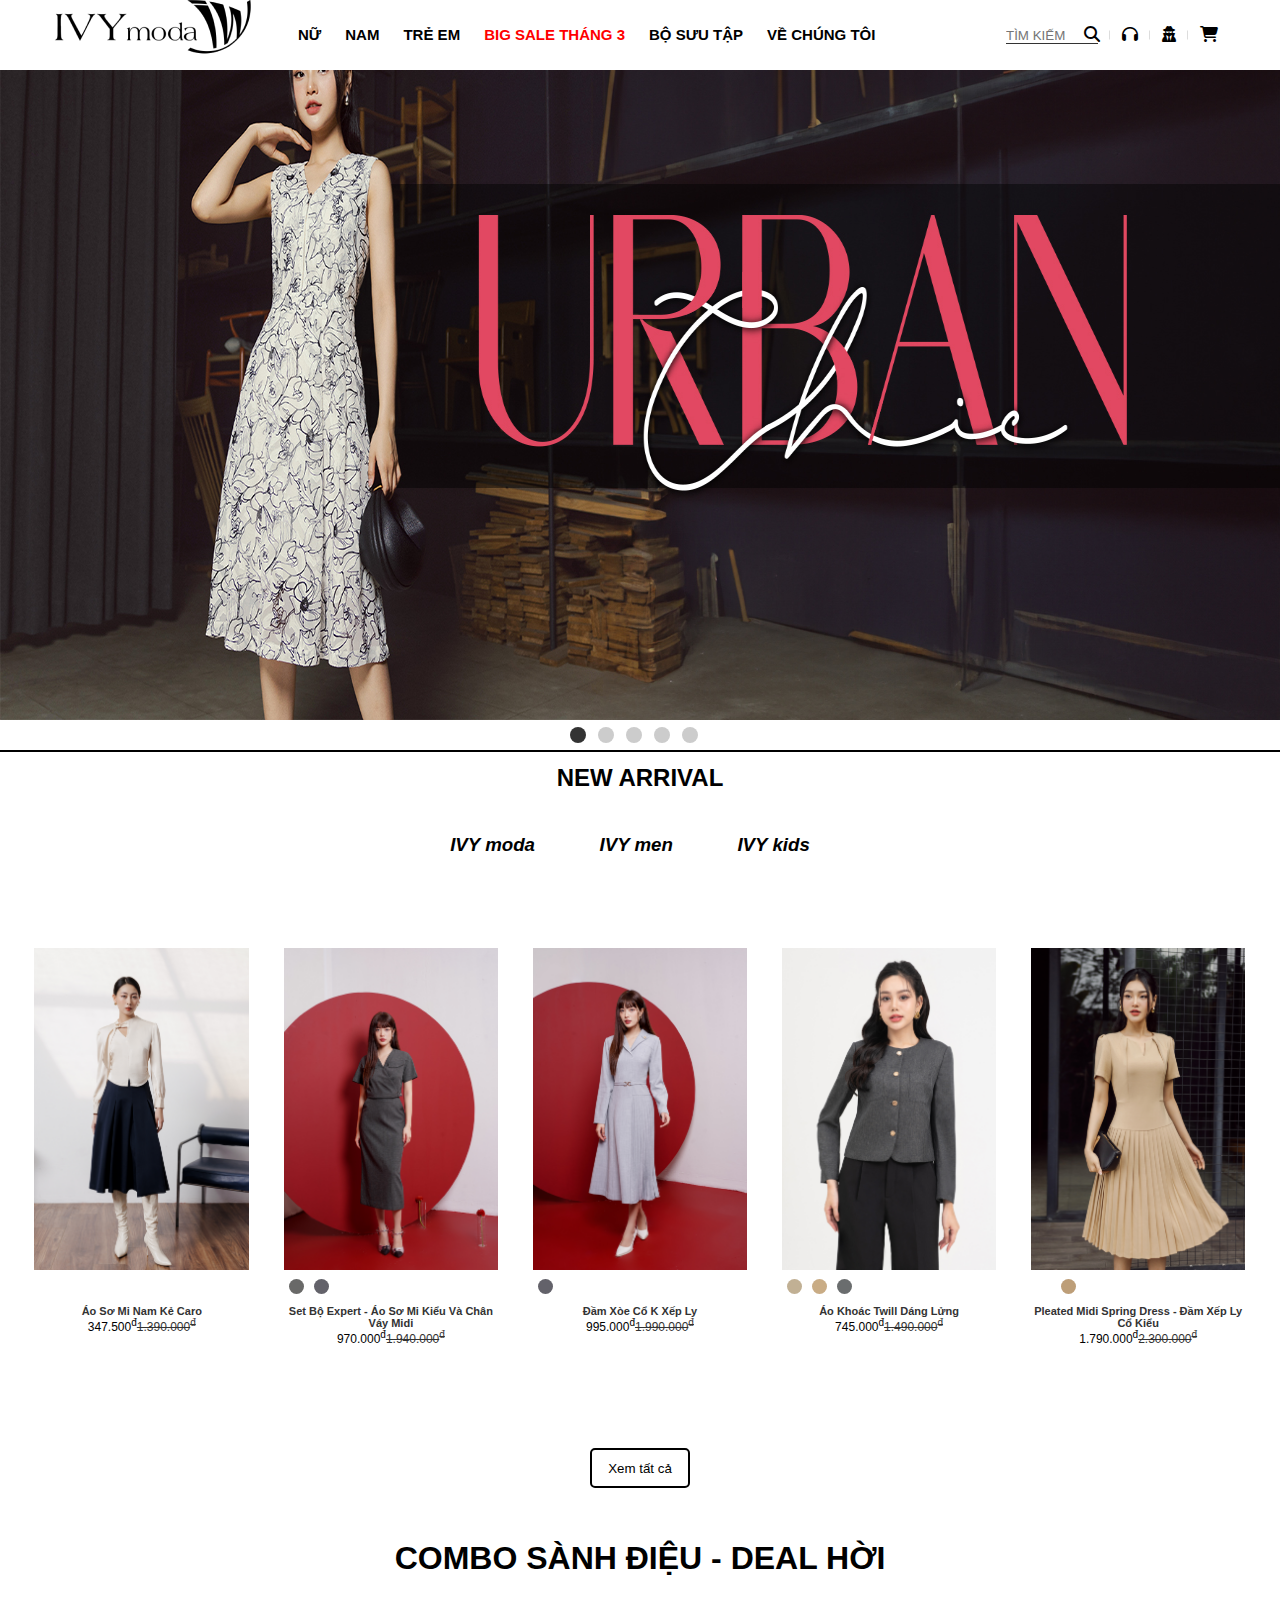
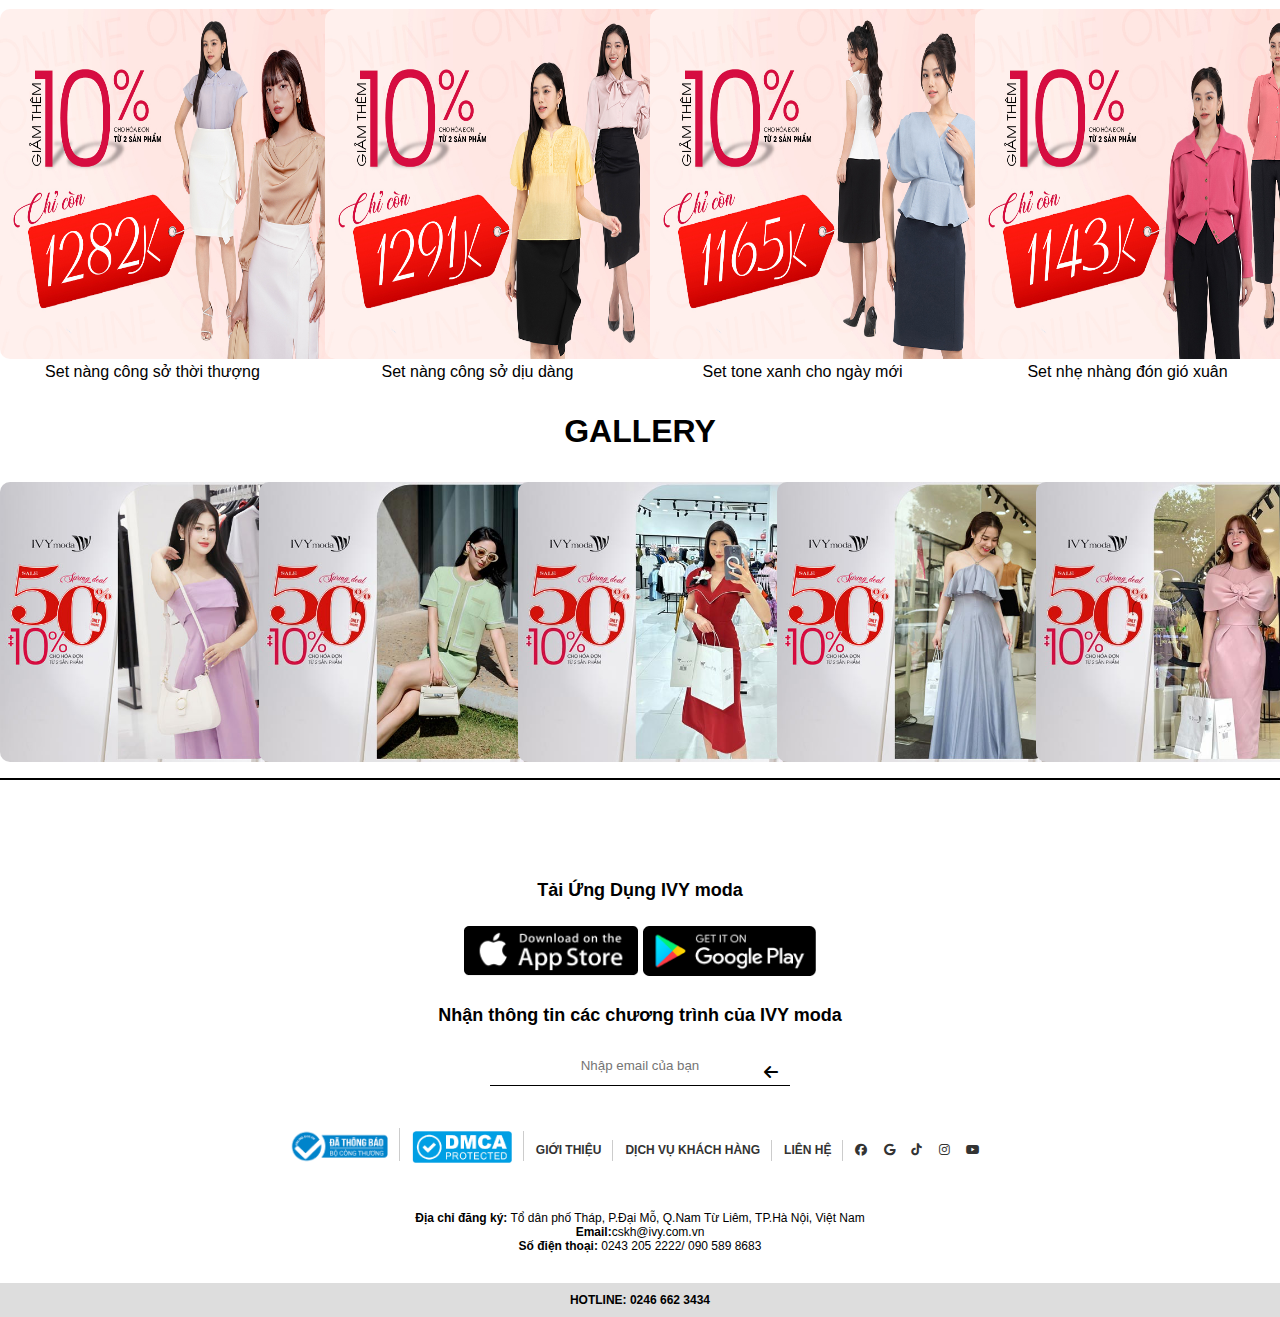
<file: index.html>
<!DOCTYPE html>
<html lang="en">
<head>
    <meta charset="UTF-8">
    <meta name="viewport" content5="width=device-width, initial-scale=1.0">
    <title>Document</title>
    <style>
        
    </style>
    <link rel="stylesheet" href="https://cdnjs.cloudflare.com/ajax/libs/font-awesome/6.5.1/css/all.min.css">
    <link rel="stylesheet" href="qa.css">
</head>
<body>
    <header>
        <div class="logo">
            <img src="logo.png" alt="NEW ARRIVAL  | IVY moda">
        </div>
        <div class="menu">
            <li><a href="">NỮ</a>
                <ul class="sub-menu">
                    <ul>
                        <li><a href="">ONLINE EXCLUSIVE</a></li>
                        <li><a href="">URBAN CHIC</a></li>
                        <li><a href="">MOMENT OF BLISS</a></li>
                        <li><a href="">DIỄM THƯ</a></li>
                        <li><a href="">ARTISANAL DELICATE</a></li>
                        <li class="a"><a href="">ÁO</a>
                            <div class="sub-menu-1">
                                <ul>
                                    <li>Áo sơ mi</li>
                                    <li>Áo dáng peplum</li>
                                    <li>Áo thun/ len</li>
                                </ul>
                            </div>
                        </li>
                        <li class="a"><a href="">ÁO KHOÁC</a>
                            <div class="sub-menu-1">
                                <ul>
                                    <li>Áo vest/ blazer</li>
                                    <li>Áo dạ/ măng tô</li>
                                    <li>Áo phao</li>
                                </ul>
                            </div>        
                        </li>
                        <li class="a"><a href="">SET BỘ</a>
                            <div class="sub-menu-1">
                                <ul>
                                    <li>Set bộ công sở</li>
                                    <li>Set bộ co-ords</li>
                                    <li>Set bộ thun/ len</li>
                                </ul>
                            </div>
                        </li>
                        <li class="a"><a href="">QUẦN & JUMPSUIT</a>
                            <div class="sub-menu-1">
                                <ul>
                                    <li>Quần dài</li>
                                    <li>Quần jeans</li>
                                    <li>Quần lửng/ short</li>
                                </ul>
                            </div>
                        </li>
                        <li class="a"><a href="">CHÂN VÁY</a>
                            <div class="sub-menu-1">
                              <ul>
                                    <li>Chân váy bút chì</li>
                                    <li>Chân váy chữ A</li>
                                    <li>Chân váy jeans</li>
                                </ul>  
                            </div>   
                        </li>
                        <li class="a"><a href="">ĐẦM/ ÁO DÀI</a>
                            <div class="sub-menu-1">
                                <ul>
                                    <li>Đầm công sở</li>
                                    <li>Đầm voan/ maxi</li>
                                    <li>Đầm thun</li>
                                    <li>Áo dài</li>
                                </ul>
                            </div> 
                        </li>
                        <li class="a"><a href="">SENORA</a>
                            <div class="sub-menu-1">
                                <ul>
                                    <li>Senora - Đầm dạ hội</li>
                                </ul>
                            </div>
                        </li>
                        <li class="a"><a href="">PHỤ KIỆN</a>
                            <div class="sub-menu-1">
                                <ul>
                                    <li>Đồ lót</li>
                                    <li>Phụ kiện</li>
                                    <li>Giày/dép & Sandals</li>
                                    <li>Túi/ ví</li>
                                </ul>
                            </div>
                        </li>
                    </ul>
                </ul> 
            </li>
            <li><a href="">NAM</a>
                <ul class="sub-menu">
                    <ul>
                        <li class="a"><a href="">ÁO</a>
                            <div class="sub-menu-1">
                                <ul>
                                    <li>Áo thun</li>
                                    <li>Áo khoác</li>
                                    <li>Áo sơ mi</li>
                                    <li>Áo vest</li>
                                </ul>
                            </div>
                        </li>
                        <li class="a"><a href="">QUẦN NAM</a>
                            <div class="sub-menu-1">
                                <ul>
                                    <li>Quần jeans</li>
                                    <li>Quần lửng/short</li>
                                    <li>Quần dài</li>
                                </ul>
                            </div>
                        </li>
                        <li class="a"><a href="">PHỤ KIỆN</a>
                            <div class="sub-menu-1">
                                <ul>
                                    <li>Phụ kiện</li>
                                </ul>
                            </div>
                        </li>
                        </ul>
                    
                </ul>
            </li>
            <li><a href="">TRẺ EM</a>
                <ul class="sub-menu">
                    <ul>
                        <li><a href="">NEW ARRIVAL</a></li>
                        <li><a href="">ÁO KHOÁC</a></li>
                        <li class="a"><a href="">BÉ GÁI</a>
                            <div class="sub-menu-1">
                                <ul>
                                <li>Áo bé gái</li>
                                <li>Quần bé gái</li>
                                <li>Váy bé gái</li>
                                <li>Chân váy bé gái</li>
                                <li>Phụ kiện bé gái</li>
                            </ul>
                            </div>
                        </li>
                        <li class="a"><a href="">BÉ TRAI</a>
                            <div class="sub-menu-1">
                                <ul>
                                    <li>Áo bé trai</li>
                                    <li>Quần bé trai</li>
                                    <li>Phụ kiện bé trai</li>
                                </ul>
                            </div>
                        </li>
                    </ul>
                </ul>
            </li>
            <li><a href=""><p>BIG SALE THÁNG 3</p></a>
                <ul class="sub-menu">
                    <ul>
                        <li class="a"><a href="">SALE ALL 50% ++ | Giảm thêm 10% HĐ từ 2sp</a>
                            <div class="sub-menu-1">
                                <ul>
                                <li>NỮ</li>
                                <li>TRẺ EM</li>
                            </ul>
                            </div>
                        </li>
                        <li class="a"><a href="">Big sale hàng hiệu T3</a>
                            <div class="sub-menu-1">
                                <ul>
                                    <li>Áo sơ mi</li>
                                    <li>Áo thun</li>
                                    <li>Đầm</li>
                                    <li>Chân váy</li>
                                    <li>Quần</li>
                                    <li>Áo khoác/ Vest</li>
                                </ul>
                            </div>
                        </li>
                        <li class="a"><a href="">Clearance sale Upto 75% | ONLY ONLINE</a>
                            <div class="sub-menu-1">
                                <ul>
                                <li>NỮ</li>
                                <li>NAM</li>
                                <li>TRẺ EM</li>
                            </ul>
                            </div>
                        </li>
                    </ul>
                </ul>
            </li>
            <li><a href="">BỘ SƯU TẬP</a>
                <ul class="sub-menu">
                    <ul>
                        <li><a href="">Nữ</a></li>
                        <li><a href="">URBAN CHIC</a></li>
                        <li><a href="">MOMENT OF BLISS</a></li>
                        <li><a href="">BLOSSOMS DELIGHT</a></li>
                        <li><a href="">DIỄM THƯ</a></li>
                        <li><a href="">THE WHISPER OF CLASSY</a></li>
                        <li><a href="">EXPRESS</a></li>
                    </ul>
                </ul>
            </li>
            <li><a href="">VỀ CHÚNG TÔI</a>
                <ul class="sub-menu">
                    <ul>
                    
                        <li><a href="">Fashion Show</a></li>
                        <li><a href="">Hoạt động cộng đồng</a></li>
                    </ul>   
                </ul>
            </li>
        </div>
        <div class="others">
            <li><input type="text" placeholder="TÌM KIẾM "><i class="fas fa-search"></i></li>
            <li><i class="fa-solid fa-headphones"></i></li>
            <li><i class="fas fa-user-secret"></i></li>
            <li><i class="fas fa-shopping-cart"></i></li>
        </div>
    </header>
    <!------------------slider-------------------->
    <section id="slider">
        <div class="aspect-ratio-169">
            <img src="a1.jpg">
            <img src="a2.jpg">
            <img src="a3.jpg">
            <img src="a4.jpg">
            <img src="a5.jpg">
        </div>
        <div class="dot-container">
            <div class="dot active"></div>
            <div class="dot"></div>
            <div class="dot"></div>
            <div class="dot"></div>
            <div class="dot"></div>
        </div>

    </section>

    <!---------------------slider-product-one------------------>
    <section class="slider-product-one">
        <div class="container">
            <div class="slider-product-one-content">
                <h2>NEW ARRIVAL</h2>

                <div class="slider-product-one-content-title">
                    <div class="content">
                    <div class="text" onclick="showContent(1)"><h3>IVY moda</h3></div>
                    <div class="text" onclick="showContent(2)"><h3>IVY men</h3></div>
                    <div class="text" onclick="showContent(3)"><h3>IVY kids</h3></div>
                    </div>
                </div>
                <div class="content">
                <div id="content1" >
                <div class="slider-product-one-content-container">
                    <div class="slider-product-one-content-items-content">
                        <div class="slider-product-one-content-items">
                        <div class="slider-product-one-content-item">
                        <div class="c1">
                            <img src="c1.jpg" alt="">
                            <div class="color-c">
                                <div class="color-cc C6B297"></div>
                            </div>
                            <h1>Áo Sơ Mi Nam Kẻ Caro</h1>
                            <p>347.500<sup>đ</sup><a href="">1.390.000<sup>đ</sup></a></p>
                        </div>
                </div>
                <div class="slider-product-one-content-item">
                    <div class="c2">
                    <img src="c2.jpg"></div>
                    <div class="color-c">
                        <div class="color-cc mc2a"></div>
                        <div class="color-cc mc2b3"></div>
                    </div>
                    <h1>Set Bộ Expert - Áo Sơ Mi Kiểu Và Chân Váy Midi</h1>
                    <p>970.000<sup>đ</sup><a href="">1.940.000<sup>đ</sup></a></p>
                </div>

                <div class="slider-product-one-content-item">
                    <div class="c3">
                    <img src="c3.jpg"></div>
                    <div class="color-c">
                        <div class="color-cc mc2b3"></div>
                    </div>
                    <h1>Đầm Xòe Cổ K Xếp Ly</h1>
                    <p>995.000<sup>đ</sup><a href="">1.990.000<sup>đ</sup></a></p>
                </div>

                <div class="slider-product-one-content-item">
                    <div class="c4">
                    <img src="c4.jpg"></div>
                    <div class="color-c">
                        <div class="color-cc C1B094"></div>
                        <div class="color-cc C9AC85"></div>
                        <div class="color-cc mc4"></div>
                    </div>
                    <h1>Áo Khoác Twill Dáng Lửng</h1>
                    <p>745.000<sup>đ</sup><a href="">1.490.000<sup>đ</sup></a></p>
                </div>

                <div class="slider-product-one-content-item">
                    <div class="c5">
                    <img src="c5.jpg"></div>
                    <div class="color-c">
                        <div class="color-cc white"></div>
                        <div class="color-cc BD9E78"></div>
                    </div>
                    <h1>Pleated Midi Spring Dress - Đầm Xếp Ly Cổ Kiểu</h1>
                    <p>1.790.000<sup>đ</sup><a href="">2.300.000<sup>đ</sup></a></p>
                    </div>
                        </div>
                    </div>
                </div>
                <div class="moda">
                <a href="qa2.1html"><button id="filterButton"><p>Xem tất cả</p></button></a>
                </div>
                
                </div>
                <div id="content2" class="hidden">
                    <div class="slider-product-one-content-container">
                        <div class="slider-product-one-content-items-content">
                            <div class="slider-product-one-content-items">
                            <div class="slider-product-one-content-item">
                            <div class="e1">
                                <img src="e1.jpg" alt="">
                                <div class="color-c">
                                    <div class="color-cc C6B297"></div>
                                </div>
                                <h1>Áo Vest Cổ Hai Ve</h1>
                                <p>800.000<sup>đ</sup><a href="">3.200.000<sup>đ</sup></a></p>
                            </div>
                    </div>
                    <div class="slider-product-one-content-item">
                        <div class="e2">
                        <img src="e2.jpg"></div>
                        <div class="color-c">
                            <div class="color-cc mc2a"></div>
                            <div class="color-cc mc2b3"></div>
                        </div>
                        <h1>Áo Khoác Dạ Nam Dáng Dài</h1>
                        <p>922.500<sup>đ</sup><a href="">3.690.000<sup>đ</sup></a></p>
                    </div>
    
                    <div class="slider-product-one-content-item">
                        <div class="e3">
                        <img src="e3.jpg"></div>
                        <div class="color-c">
                            <div class="color-cc mc2b3"></div>
                        </div>
                        <h1>Áo Sơ Mi Nam Kẻ Caro</h1>
                        <p>347.500<sup>đ</sup><a href="">1.390.000<sup>đ</sup></a></p>
                    </div>
    
                    <div class="slider-product-one-content-item">
                        <div class="e4">
                        <img src="e4.jpg"></div>
                        <div class="color-c">
                            <div class="color-cc C1B094"></div>
                            <div class="color-cc C9AC85"></div>
                            <div class="color-cc mc4"></div>
                        </div>
                        <h1>Quần Tây Nam Dáng Slim</h1>
                        <p>297.500<sup>đ</sup><a href="">1.190.000<sup>đ</sup></a></p>
                    </div>
    
                    <div class="slider-product-one-content-item">
                        <div class="e5">
                        <img src="e5.jpg"></div>
                        <div class="color-c">
                            <div class="color-cc white"></div>
                            <div class="color-cc BD9E78"></div>
                        </div>
                        <h1>Quần Âu Kẻ Caro</h1>
                        <p>312.500<sup>đ</sup><a href="">1.250.000<sup>đ</sup></a></p>
                        </div>
                            </div>
                        </div>
                    </div>
                    <div class="moda">
                    <a href="qa2.2.html"><button id="filterButton"><p>Xem tất cả</p></button></a>
                    </div>
                </div>
                <div id="content3" class="hidden">
                    <div class="slider-product-one-content-container">
                        <div class="slider-product-one-content-items-content">
                            <div class="slider-product-one-content-items">
                            <div class="slider-product-one-content-item">
                            <div class="f1">
                                <img src="f1.jpg" alt="">
                                <div class="color-c">
                                    <div class="color-cc C6B297"></div>
                                </div>
                                <h1>Áo Polo Fight</h1>
                                <p>249.500<sup>đ</sup><a href="">499.000<sup>đ</sup></a></p>
                            </div>
                    </div>
                    <div class="slider-product-one-content-item">
                        <div class="f2">
                        <img src="f2.jpg"></div>
                        <div class="color-c">
                            <div class="color-cc mc2a"></div>
                            <div class="color-cc mc2b3"></div>
                        </div>
                        <h1>Áo Thun Classic</h1>
                        <p>174.500<sup>đ</sup><a href="">349.000<sup>đ</sup></a></p>
                    </div>
    
                    <div class="slider-product-one-content-item">
                        <div class="f3">
                        <img src="f3.jpg"></div>
                        <div class="color-c">
                            <div class="color-cc mc2b3"></div>
                        </div>
                        <h1>Áo Len Your Queen</h1>
                        <p>175.000<sup>đ</sup><a href="">350.000<sup>đ</sup></a></p>
                    </div>
    
                    <div class="slider-product-one-content-item">
                        <div class="f4">
                        <img src="f4.jpg"></div>
                        <div class="color-c">
                            <div class="color-cc C1B094"></div>
                            <div class="color-cc C9AC85"></div>
                            <div class="color-cc mc4"></div>
                        </div>
                        <h1>Áo Thun In Hoa Có Mũ</h1>
                        <p>249.500<sup>đ</sup><a href="">499.000<sup>đ</sup></a></p>
                    </div>
    
                    <div class="slider-product-one-content-item">
                        <div class="f5">
                        <img src="f5.jpg"></div>
                        <div class="color-c">
                            <div class="color-cc white"></div>
                            <div class="color-cc BD9E78"></div>
                        </div>
                        <h1>Zuýp 2 Lớp Pretty</h1>
                        <p>199.500<sup>đ</sup><a href="">399.000<sup>đ</sup></a></p>
                        </div>
                            </div>
                        </div>
                        
                    </div>
                    <div class="moda">
                        <a href="qa2.3.html"><button id="filterButton"><p>Xem tất cả</p></button></a>
                    </div>

                    
                </div>
                </div>
            </div>
                
        </div>
        
    </section>

    <!------------------SH-------------------->
    <section class="sh">
        <div class="sh-a">
            <h1>COMBO SÀNH ĐIỆU - DEAL HỜI</h1>
        </div>
        <div class="sh-b">
            <div class="sh-b-c">
               <img src="g1.jpg"> 
               <p>Set nàng công sở thời thượng</p>
            </div>
            <div class="sh-b-c">
                <img src="g2.jpg">
                <p>Set nàng công sở dịu dàng</p>
            </div>
            <div class="sh-b-c">
                <img src="g3.jpg">
                <p>Set tone xanh cho ngày mới</p>
            </div>
            <div class="sh-b-c">
                <img src="g4.jpg">
                <p>Set nhẹ nhàng đón gió xuân</p>
            </div>
        </div>
    </section>
    
    
    <!----------------GALLERY-------------->
    <section class="sh">
        <div class="sh-a">
            <h1>GALLERY</h1>
        </div>
        <div class="sh-b">
            <div class="sh-b-c-d">
               <img src="g5.jpg">
            </div>
            <div class="sh-b-c-d">
                <img src="g6.jpg">
            </div>
            <div class="sh-b-c-d">
                <img src="g7.jpg">
            </div>
            <div class="sh-b-c-d">
                <img src="g8.jpg">
            </div>
            <div class="sh-b-c-d">
                <img src="g9.jpg">
            </div>
        </div>

    </section>

    <!--------------------app-container---------5-------->
    <section class="footer">
        <div class="footer-container">
            <p>Tải Ứng Dụng IVY moda</p>
            <div class="app-google">
                <a href=""><img src="b1.png"></a>
                <a href=""><img src="b2.png"></a>
            </div>
            <p>Nhận thông tin các chương trình của IVY moda</p>
            <div class="input-email">
                <input type="text" placeholder="Nhập email của bạn">
                <i class="fas fa-arrow-left"></i>
            </div>
            <div class="footer-items">
                <li><a href=""><img src="b3.png"alt=""></a></li>
                <li><a href=""><img src="b4.png" alt=""></a></li>
                <li><a href="">GIỚI THIỆU</a></li>
                <li><a href="">DỊCH VỤ KHÁCH HÀNG</a></li>
                <li><a href="">LIÊN HỆ</a></li>
                <li>
                    <i class="fa-brands fa-facebook"></i>
                    <i class="fa-brands fa-google"></i>
                    <i class="fa-brands fa-tiktok"></i>
                    <i class="fa-brands fa-instagram"></i>
                    <i class="fa-brands fa-youtube"></i>
                </li>
            </div>
            <div class="footer-text">
                <b>Địa chỉ đăng ký:</b> Tổ dân phố Tháp, P.Đại Mỗ, Q.Nam Từ Liêm, TP.Hà Nội, Việt Nam <br>
                <b>Email:</b>cskh@ivy.com.vn <br>
                <b>Số điện thoại:</b> 0243 205 2222/ 090 589 8683 
            </div>
             <div class="footer-bottom">
                <b>HOTLINE: 0246 662 3434</b>
            </div>
    </section>
</body>
<script src="q1.js"></script>
</html>
</file>
<file: qa.css>
*{
    margin: 0;
    padding: 0;
    box-sizing: border-box;
    font-family: Arial, Helvetica, sans-serif;
}
li {
    list-style: none;
}
a{
    text-decoration: none;
    color: #000;
}
.row{
    display: flex;
    flex-wrap: wrap;
}
header{
    display: flex;
    justify-content: space-between;
    padding: 0 50px;
    height: 70px;
    align-items: center;
    position: fixed;
    top: 0;
    left: 0;
    width: 100%;
    z-index: 1;
    background: rgba(255, 255, 255, 0.3);
}
header.sticky{
    background: rgba(255, 255, 255, 1);
}
header:hover{
    background: rgba(255, 255, 255, 1);
}
.logo{
    flex: 1;
}

.menu{
    flex: 3;
    display: flex;
}
.menu p{
    color: red;
}
.menu > li{
    padding: 0 12px;
    position: relative;
}
.menu > li:hover .sub-menu{
    visibility: visible;
    top: 45px;
}
.sub-menu ul li:hover a{
    color: #fed100;
}
.sub-menu-1 ul li:hover {
    color: #fed100;
}
.sub-menu ul li:hover p{
    color: #fed100;
}
.sub-menu{
    position: absolute;
    width: 250px;
    border: 1px solid #ccc;
    padding: 10px 0 10px 20px;
    visibility: hidden;
    top: 60px;
    transition: 0.3s;
    z-index: 1;
    background-color: #fff;
    font-family: var(--main-text-font);
}
.sub-menu ul{
    padding-left: 20px;
    display: flex;
    flex-direction: column;
}
.sub-menu ul li{
    padding: 6px 0;
}
.sub-menu ul a{
    font-weight: normal;
    font-size: 20px;
}
.menu  li  a{
    font-size: 15px;
    font-weight: bold!important;
    display: block;
    line-height: 20px;
}
.sub-menu-1{
    display: none;
}
.a:hover .sub-menu-1{
    display: block;
    position: absolute;
    margin-top: -25px;
    margin-left: 209px;
    background-color: #fff;
    width: 150px;
    transition: 0.3s;
    border: 1px solid #ccc;
    
}
.others{
    flex: 1;
    display: flex;
}
.others > li{
    padding: 0 12px;
    position: relative;
}
.others > li::after{
    content: "";
    display: block;
    width: 1px;
    height: 50%;
    background: #ddd;
    position: absolute;
    right: 0;
    top: 50%;
    transform: translateY(-50%);
}
.others > li:last-child::after{
    display: none;
}
.others > li:first-child{
    position: relative;
}
.others > li:first-child input{
    width: 100%;
    border: none;
    border-bottom: 1px solid #333;
    background: transparent;
    outline: none;
}
.others > li:first-child i{
    position: absolute;
    right: 10px;
}
/*--------------------------slider----------------*/
#slider{
    padding-bottom: 30px;
    border-bottom: 2px solid #000;
    overflow: hidden;
}
.aspect-ratio-169 {
    display: block;
    position: relative;
    padding-top: 56.25%;
    transition: 0.3s;
    
}
.aspect-ratio-169 img {
    display: block;
    position: absolute;
    width: 100%;
    height: 100%;
    top: 0;
    left: 0;
}
.dot-container{
    position: absolute;
    height: 30px;
    width: 100%;
    display: flex;
    align-items: center;
    text-align: center;
    justify-content: center;
}
.dot{
    width: 16px;
    height: 16px;
    background-color: #ccc;
    border-radius: 50%;
    margin-right: 12px;
    cursor: pointer;
}
.dot.active{
    background-color: #333;
}
/*-----------------footer-------------*/
.footer {
    padding: 100px 0 0;
    border-top: 2px solid black;
}
.footer-container{
    display: flex;
    text-align: center;
    justify-content: center;
    align-items: center;
    flex-direction: column;
}
.footer-container p{
    font-weight: bold;
    font-size: 18px;
    font-family: var(--main-text-font);
}
.app-google{
    margin: 25px 0;
}
.app-google img{
    height: 50px;
    cursor: pointer;
}
.input-email{
    position: relative;
    width: 300px;
    margin: auto;
    margin-top: 30px;
}
.input-email input{
    width: 100%;
    border: none;
    padding-bottom: 12px;
    border-bottom: 1px solid black;
    text-align: center;
}
.input-email i{
    position: absolute;
    right: 12px;
    bottom: 6px;
    cursor: pointer;
}
.footer-items{
    display: flex;
    justify-content: center;
    align-items: center;
    margin: 30px 0;
}
.footer-items li{
    padding: 12px;
    position: relative;
}
.footer-items li a{
    color: #333;
    font-family: var(--main-text-font);
    font-weight: bold;
    font-size: 12px;
}
.footer-items li::after{
    position: absolute;
    content: "";
    width: 1px;
    height: 50%;
    background-color: #ccc;
    right: 0;
}
.footer-items li:last-child::after{
    display: none;
}
.footer-items li:last-child i{
    font-size: 12px;
    margin-right: 12px;
    color: #333;
}
.footer-items li:last-child i:hover{
    color: black;
}
.footer-items img{
    width: 100px;
}
.footer-text{
    text-align: center;
    font-size: 12px;
    font-family: var(--main-text-font);
}
.footer-bottom{
    padding: 10px 0;
    font-size: 12px;
    font-family: var(--main-text-font);
    background-color: #dddddd;
    width: 100%;
    text-align: center;
    margin-top: 30px;
}

/*--------------MD------------------*/

.slider-product-one-content{
    background-color: #fff;
    padding: 12px;

}
.slider-product-one-content h2{
    text-align: center;
}
.slider-product-one-content-title{
    text-align: center;
    margin-top: 20px;
}

.slider-product-one-content-title h3{
    font-style: italic;
    padding: 12px 0;
    text-align: center;
    display: inline-block; 
    margin-right: 20px;
}
.slider-product-one-content-items{
    display: flex;
    justify-content: space-evenly;
}

.slider-product-one-content-item{
    width: 19%;
    background-color: #fff;
    padding: 50px 12px 50px;
    border-radius: 5px;
    cursor: pointer;
}
.slider-product-one-content-item img{
    width: 100%;

}

.slider-product-one-content-item h1{
    font-size: 11px;
    font-family: var(--main-text-font);
    margin-top: 6px;
    color: #333333;
    text-align: center;
}
.slider-product-one-content-item a:last-child {
    text-decoration: line-through;
    color: #333;
}

.slider-product-one-content-item p{
    font-size: 12px;
    text-align: center;
}



/*----------------slider-product---------------*/
.slider-product-one-content-container{
    position: relative;
    overflow: hidden;
}
.slider-product-one-content-btn{
    position: absolute;
    top: 50%;
    display: flex;
    justify-content: space-between;
    width: 100%; 
}
.slider-product-one-content-btn i{
    color: #333;
    font-size: 32px;
    height: 50px;
    width: 25px;
    background-color: #e7e6e6;
    display: flex;
    justify-content: center;
    align-items: center;
    transform: translateY(-50%);
    border-radius: 5px;
    transition: all 0.5s ease;
    cursor: pointer;
}
.slider-product-one-content-items-content{
    position: relative;
    height: 550px;
    transition: all 0.5s ease;
}
.slider-product-one-content-items{
    position: absolute;
}
.slider-product-one-content-items:nth-child(2){
    transform: translateX(100%);
}
.slider-product-one-content-items:nth-child(3){
    transform: translateX(200%);
}

.content {
    text-align: center;
    margin-top: 20px;
}
.text {
    display: inline-block;
    padding: 10px;
    cursor: pointer;
    margin: 0 10px;
}
.hidden {
    display: none;
}


/*---------------------cartegory---------*/
.cartegory{
    padding: 100px 0 0;
}

.cartegory-top  {
    margin-bottom: 50px;
    padding-left: 80px;
}
.cartegory-top p {
    font-family: var(--main-text-font);
    margin: 0 12px;
    font-size: 12px;
}
.cartegory-left{
    width: 20%;
    padding-left: 100px;
}
.size-option {
    cursor: pointer;
}

.size-option.active {
    background-color: #813434; 
}


.color {
    display: flex;
    flex-wrap: wrap;
}

.color-option {
    width: 30px;
    height: 30px;
    border-radius: 50%;
    margin: 5px;
    cursor: pointer;
    border: 2px solid transparent;
}

.color-option.selected {
    border-color: black;
}

.color-option.selected::after {
    content: '✔'; 
    display: block;
    text-align: center;
    line-height: 30px; 
    color: black; 
    font-size: 20px; 
}

  
  .yellow-flower {
    background-color: #ffd700; 
  }
  .green-matcha {
    background-color: #5f9ea0; 
  }
  .light-pink {
    background-color: #ffb6c1; 
  }
  
  .red-orange {
    background-color: #ff4500; 
  }
  .deep-purple {
    background-color: #8a2be2; 
  }
  .white {
    background-color: #ffffff; 
  }
  .plum-purple {
    background-color: #dda0dd; 
  }
  .smoke-purple {
    background-color: #6a5acd; 
  }
  .mustard-yellow {
    background-color: #ffdb58; 
  }
  .violet-pink {
    background-color: #d8bfd8; 
  }
  .random-color {
    background-color: #6c757d; 
  }

  .price-slider {
    width: 80%;
    margin: 20px auto;
  }
  
  .slider {
    width: 100%;
    -webkit-appearance: none;
    appearance: none;
    height: 10px;
    border-radius: 5px;
    background: #d3d3d3;
    outline: none;
    opacity: 0.7;
    -webkit-transition: .2s;
    transition: opacity .2s;
  }
  
  .slider:hover {
    opacity: 1;
  }
  
  .slider::-webkit-slider-thumb {
    -webkit-appearance: none;
    appearance: none;
    width: 25px;
    height: 25px;
    border-radius: 50%;
    background: #000000;
    cursor: pointer;
  }
  
  .slider::-moz-range-thumb {
    width: 25px;
    height: 25px;
    border-radius: 50%;
    background: #000000;
    cursor: pointer;
  }
  .discount-circle {
    display: inline-block;
    width: 10px;
    height: 10px;
    border: 1px solid black;
    border-radius: 50%;
    margin-right: 5px; 
}

.cartegory-left-button button{
    width: 50px;
    height: 40px;
    display: block;
    margin: 20px 0 12px;
    transition: all 0.3s ease;
}

.button-container {
    display: flex;
    justify-content: space-between; 
    
}

.button-container button {
    width: 100px;
    height: 40px; 
    background-color: #ffffff; 
    color: black;
    border: none; 
    border-radius: 5px; 
    cursor: pointer;

}

.button-container button:hover {
    background-color: black; 
    color: #fff;
}


#filterButton {
    border: 2px solid #000; 
}
#resetButton{
    border: 2px solid #000;
}

.moda {
    display: flex;
    justify-content: center;
    align-items: center;
    margin-bottom: 20px;
}

.moda button {
    width: 100px;
    height: 40px; 
    background-color: #ffffff; 
    color: black;
    border: none; 
    border-radius: 5px; 
    cursor: pointer;
    text-align: center;
}

.moda button:hover {
    background-color: black; 
    color: #fff;
}

#filterButton p {
    margin: 0;
}
.slider-product-one-content h1{
    text-align: center;
}


.cartegory-right{
    width: 80%;
}
.cartegory-right-top-item:first-child{
    flex: 2;
    font-size: 16px;
    font-family: var(--main-text-font);
    font-weight: bold;
}
.cartegory-right-top-item{
    flex: 1;
    padding: 0 12px ;
}
.cartegory-right-top-item button{
    width: 100%;
    padding: 10px 15px;
    display: flex;
    justify-content: space-between;
    background-color: #fff;
    border: 1px solid #dddddd;
    cursor: pointer;
}
.cartegory-right-top-item select{
    width: 100%;
    padding: 10px 15px;
    display: flex;
    justify-content: space-between;
    background-color: #fff;
    border: 1px solid #dddddd;
    cursor: pointer;
}
.cartegory-right-content{
    margin-top: 20px;
    justify-content: space-between;
}
.cartegory-right-content-item{
    width: calc(25% - 12px);
    text-align: center;
    padding: 12px 0;
}
.cartegory-right-content-item h1{
    font-size: 11px;
    font-family: var(--main-text-font);
    margin-top: 6px;
    color: #333333;
}
.cartegory-right-content-item a:last-child {
    text-decoration: line-through;
    color: #333;
}
.cartegory-right-content-item img{
    width: 100%;
}
.cartegory-right-content-item p{
    font-size: 12px;
}


.cartegory-right-top-items:first-child{
    flex: 2;
    font-size: 16px;
    font-family: var(--main-text-font);
    font-weight: bold;
}
.cartegory-right-top-items{
    flex: 1;
    padding: 0 12px ;
}
.cartegory-right-top-items button{
    width: 100%;
    padding: 10px 15px;
    display: flex;
    justify-content: space-between;
    background-color: #fff;
    border: 1px solid #dddddd;
    cursor: pointer;
}
.cartegory-right-top-items select{
    width: 100%;
    padding: 10px 15px;
    display: flex;
    justify-content: space-between;
    background-color: #fff;
    border: 1px solid #dddddd;
    cursor: pointer;
}
.cartegory-right-content-items{
    width: calc(20% - 12px);
    text-align: center;
    padding: 12px 0;
}
.cartegory-right-content-items h1{
    font-size: 11px;
    font-family: var(--main-text-font);
    margin-top: 6px;
    color: #333333;
}
.cartegory-right-content-items a:last-child {
    text-decoration: line-through;
    color: #333;
}
.cartegory-right-content-items img{
    width: 100%;
}
.cartegory-right-content-items p{
    font-size: 12px;
}


.cartegory-right-bottom{
    justify-content: space-between;
    margin: 30px 0 20px;
    width: 100%;
}
.cartegory-right-bottom p{
    font-family: var(--main-text-font);
    font-size: 11px;
}
.cartegory-left ul li{
    padding: 12px 0;
}
.cartegory-left ul li>a{
    color: black;
    font-size: 16px;
    font-weight: bold;
    font-family: var(--main-text-font);
}
.cartegory-left ul li ul li{
    padding-left: 10px;
}
.cartegory-left-li ul{
    display: none;
}
.cartegory-left-li.block ul{
    display: block;
}
.cartegory-left ul li ul li a{
    color: #333333;
    font-size: 12px;
}
.cartegory-right-content-item img {
    transition: transform 0.3s ease;
}




.c1 img:first-child:hover {
    content: url('c1.1.jpg'); 
}
.c2 img:first-child:hover {
    content: url('c2.1.jpg'); 
}
.c3 img:first-child:hover {
    content: url('c3.1.jpg'); 
}
.c4 img:first-child:hover {
    content: url('c4.1.jpg'); 
}
.c5 img:first-child:hover {
    content: url('c5.1.jpg'); 
}
.c6 img:first-child:hover {
    content: url('c6.1.jpg'); 
}
.c7 img:first-child:hover {
    content: url('c7.1.jpg'); 
}
.c8 img:first-child:hover {
    content: url('c8.1.jpg'); 
}
.c9 img:first-child:hover {
    content: url('c9.1.jpg'); 
}
.c10 img:first-child:hover {
    content: url('c10.1.jpg'); 
}
.c11 img:first-child:hover {
    content: url('c11.1.jpg'); 
}
.c12 img:first-child:hover {
    content: url('c12.1.jpg'); 
}
.c13 img:first-child:hover {
    content: url('c13.1.jpg'); 
}
.c14 img:first-child:hover {
    content: url('qa/c14.1.jpg'); 
}
.c15 img:first-child:hover {
    content: url('c15.1.jpg'); 
}
.c16 img:first-child:hover {
    content: url('c16.1.jpg'); 
}
.c17 img:first-child:hover {
    content: url('c17.1.jpg'); 
}
.c18 img:first-child:hover {
    content: url('c18.1.jpg'); 
}
.c19 img:first-child:hover {
    content: url('c19.1.jpg'); 
}
.c20 img:first-child:hover {
    content: url('c20.1.jpg'); 
}
.c21 img:first-child:hover {
    content: url('c21.1.jpg'); 
}
.c22 img:first-child:hover {
    content: url('c22.1.jpg'); 
}
.c23 img:first-child:hover {
    content: url('c23.1.jpg'); 
}
.c24 img:first-child:hover {
    content: url('c24.1.jpg'); 
}
.c25 img:first-child:hover {
    content: url('c25.1.jpg'); 
}
.c26 img:first-child:hover {
    content: url('c26.1.jpg'); 
}
.c27 img:first-child:hover {
    content: url('c27.1.jpg'); 
}
.c28 img:first-child:hover {
    content: url('c28.1.jpg'); 
}

.e1 img:first-child:hover {
    content: url('e1.1.jpg'); 
}
.e2 img:first-child:hover {
    content: url('e2.1.jpg'); 
}
.e3 img:first-child:hover {
    content: url('e3.1.jpg'); 
}
.e4 img:first-child:hover {
    content: url('e4.1.jpg'); 
}
.e5 img:first-child:hover {
    content: url('e5.1.jpg'); 
}
.f1 img:first-child:hover {
    content: url('f1.1.jpg'); 
}
.f2 img:first-child:hover {
    content: url('f2.1.jpg'); 
}
.f3 img:first-child:hover {
    content: url('f3.1.jpg'); 
}
.f4 img:first-child:hover {
    content: url('f4.1.jpg'); 
}
.f5 img:first-child:hover {
    content: url('f5.1.jpg'); 
}

.color-c {
    display: flex;
    flex-wrap: wrap;
}

.color-cc {
    width: 15px;
    height: 15px;
    border-radius: 50%;
    margin: 5px;
    cursor: pointer;
    border: 2px solid transparent;
}

.color-cc.selected {
    border-color: black;
}

.color-cc.selected::after {
    content: '✔'; 
    display: block;
    text-align: center;
    line-height: 15px; 
    color: black; 
    font-size: 10px; 
}

.C6B29{
    background-color: #C6B297;
}
.mc2a{
    background-color: #696968;
}
.mc2b3{
    background-color: #63626A;
}
.C1B094{
    background-color: #C1B094;
}
.C9AC85{
    background-color: #C9AC85;
}
.mc4{
    background-color: #6A6D6E;
}

.BD9E78{
    background-color: #bd9e78;
}
.mc6{
    background-color: #2E2E2E;
}
.F3EC94{
    background-color: #F3EC94;
}
.A88281{
    background-color: #A88281;
}
.BF7880{
    background-color: #BF7880;
}
.C7B69A{
    background-color: #C7B69A;
}
.mc9{
    background-color: #8A9C4A;
}
.mc10{
    background-color: #2F3130;
}
.C8AD7E{
    background-color: #C8AD7E;
}
.A3784E{
    background-color: #A3784E;
}
.EB6995{
    background-color: #EB6995;
}
.F2B8C6{
    background-color: #F2B8C6;
}
.C3A57F{
    background-color: #C3A57F;
}
.A898BD{
    background-color: #A898BD;
}
.E8AF91{
    background-color: #E8AF91;
}
.CBAE83{
    background-color: #CBAE83;
}
.C8AA85{
    background-color: #C8AA85;
}
.AC3329{
    background-color: #AC3329;
}
.mc21a{
    background-color: #67818A;
}
.mc21b{
    background-color: #264D7E;
}
.CBC6BC{
    background-color: #CBC6BC;
}
.D4A2AE{
    background-color: #D4A2AE;
}
.B1282A{
    background-color: #B1282A;
}
.F2EB93P{
    background-color: #F2EB93;
}
.A13428{
    background-color: #A13428;
}
.mc24a{
    background-color: #6A868F;
}
.mc24b{
    background-color: #264F85;
}
.C7AA81{
    background-color: #C7AA81;
}
.mc25a{
    background-color: #324436;
}
.B27F8D{
    background-color: #B27F8D;
}
.F2BCC3{
    background-color: #F2BCC3;
}
.mc25b{
    background-color: #7F9EA9;
}
.mc25c{
    background-color: #72918F;
}
.A38F1E{
    background-color: #A38F1E;
}
.mc26{
    background-color: #952032;
}




/*-------------------product-----*/
.product{
    padding: 100px 0;
}
.product-top{
    margin-bottom: 30px;
}
.product-top p{
    font-family: var(--main-text-font);
    margin: 0 12px;
    font-size: 12px;
}
.product-content-left{
    width: 50%;
}

.product-content-left-big-img{
    width: 80%;
    padding-right: 20px;
}
.product-content-left-big-img img{
    width: 100%;
}
.product-content-left-small-img{
    width: 20%;
}
.product-content-left-small-img img{
    width: 100%;
    cursor: pointer;
}
.product-content-right{
    width: 50%;
    padding-left: 20px;
}
.product-content-right-product-name h1{
    font-family: var(--main-text-font);
    font-size: 16px;
}
.product-content-right-product-name p{
    color: #ccc;
    font-size: 12px;
}
.product-content-right-product-price{
    margin: 12px;
    font-size: 20px;
    font-weight: bold;
    font-family: var(--main-text-font);
}
.product-content-right-product-color img{
    width: 30px;
    height: 30px;
    border-radius: 50%;
}
.product-content-right-product-color-img{
    height: 40px;
    width: 40px;
    border: 1px solid #333;
    display: flex;
    align-items: center;
    justify-content: center;
    margin: 12px 0;
}
.size span{
    display: inline-block;
    padding: 3px 6px;
    border: 1px solid #dddddd;
    margin: 12px 10px 12px 0;
    cursor: pointer;
}
.quantity{
    display: flex;
    margin-bottom: 20px;
}
.quantity input{
    width: 35px;
    padding-left: 3px;
}
.product-content-right-product-button button{
    width: 150px;
    height: 40px;
    display: block;
    margin: 20px 0 12px;
    transition: all 0.3s ease;
}
.product-content-right-product-button button:first-child{
    display: flex;
    justify-content: space-evenly;
    align-items: center;
    background-color: #fff;
    border: 2px solid black;
    cursor: pointer;
}
.product-content-right-product-button button:first-child:hover{
    background-color: black;
    color: #fff;
}
.product-content-right-product-button button:last-child{
    border: 2px solid #8f8a49;
    color: #8f8a49;
    background-color: #fff;
    cursor: pointer;
}
.product-content-right-product-icon{
    display: flex;
}
.product-content-right-product-icon-item{
    display: flex;
    margin-right: 12px;
    justify-content: center;
    align-items: center;
}
.product-content-right-product-icon-item i{
    font-size: 12px;
    margin-right: 6px;
}
.product-content-right-bottom{
    padding-top: 40px;
    border: 1px solid #dddddd;
    position: relative;
}
.product-content-right-bottom-top{
    position: absolute;
    width: 30px;
    height: 30px;
    border: 1px solid #dddddd;
    display: flex;
    justify-content: center;
    align-items: center;
    background-color: #fff;
    top: -15px;
    left: 50%;
    border-radius: 50%;
    transform: translateX(-50%);
    cursor: pointer;
}
.product-content-right-bottom-content-title{
    border-bottom: 2px solid #dddddd;
}
.product-content-right-bottom-content-title-item{
    padding: 6px;
    cursor: pointer;
    margin-right: 6px;
}
.product-content-right-bottom-content-title-item p{
    font-family: var(--main-text-font);
    font-size: 12px;
}
.product-content-right-bottom-content{
    padding-top: 30px;
}
.product-content-right-bottom-content {
    font-family: var(--main-text-font);
    font-size: 12px;
    
}
.activeB{
    display: none;
}

/*--------------------SH--------------------*/
.sh {
    text-align: center; 
}

.sh-a {
    margin-top: 20px;
    margin-bottom: 20px; 
}
.sh-b{
    margin-top: 20px;
    justify-content: space-between;
}
.sh-b {
    display: flex;
    flex-wrap: nowrap; 
    overflow-x: auto;
}

.sh-b-c img {
    border-top-left-radius: 10px;
    border-top-right-radius: 10px;
    border-bottom-left-radius: 10px;
    border-bottom-right-radius: 10px;
}

.sh-b-c:last-child {
    margin-right: 0; 
}

.sh-b-c{
    width: calc(25% - 15px);
    text-align: center;
    padding: 12px 0;
}
.sh-b-c img{
    width: 350px;
    height: 350px;

}

.sh-b-c-d img {
    border-top-left-radius: 10px;
    border-top-right-radius: 10px;
    border-bottom-left-radius: 10px;
    border-bottom-right-radius: 10px;
}

.sh-b-c-d:last-child {
    margin-right: 0; 
}

.sh-b-c-d{
    width: calc(20% - 12px);
    text-align: center;
    padding: 12px 0;
}
.sh-b-c-d img{
    width: 280px;
    height: 280px;

}
</file>
